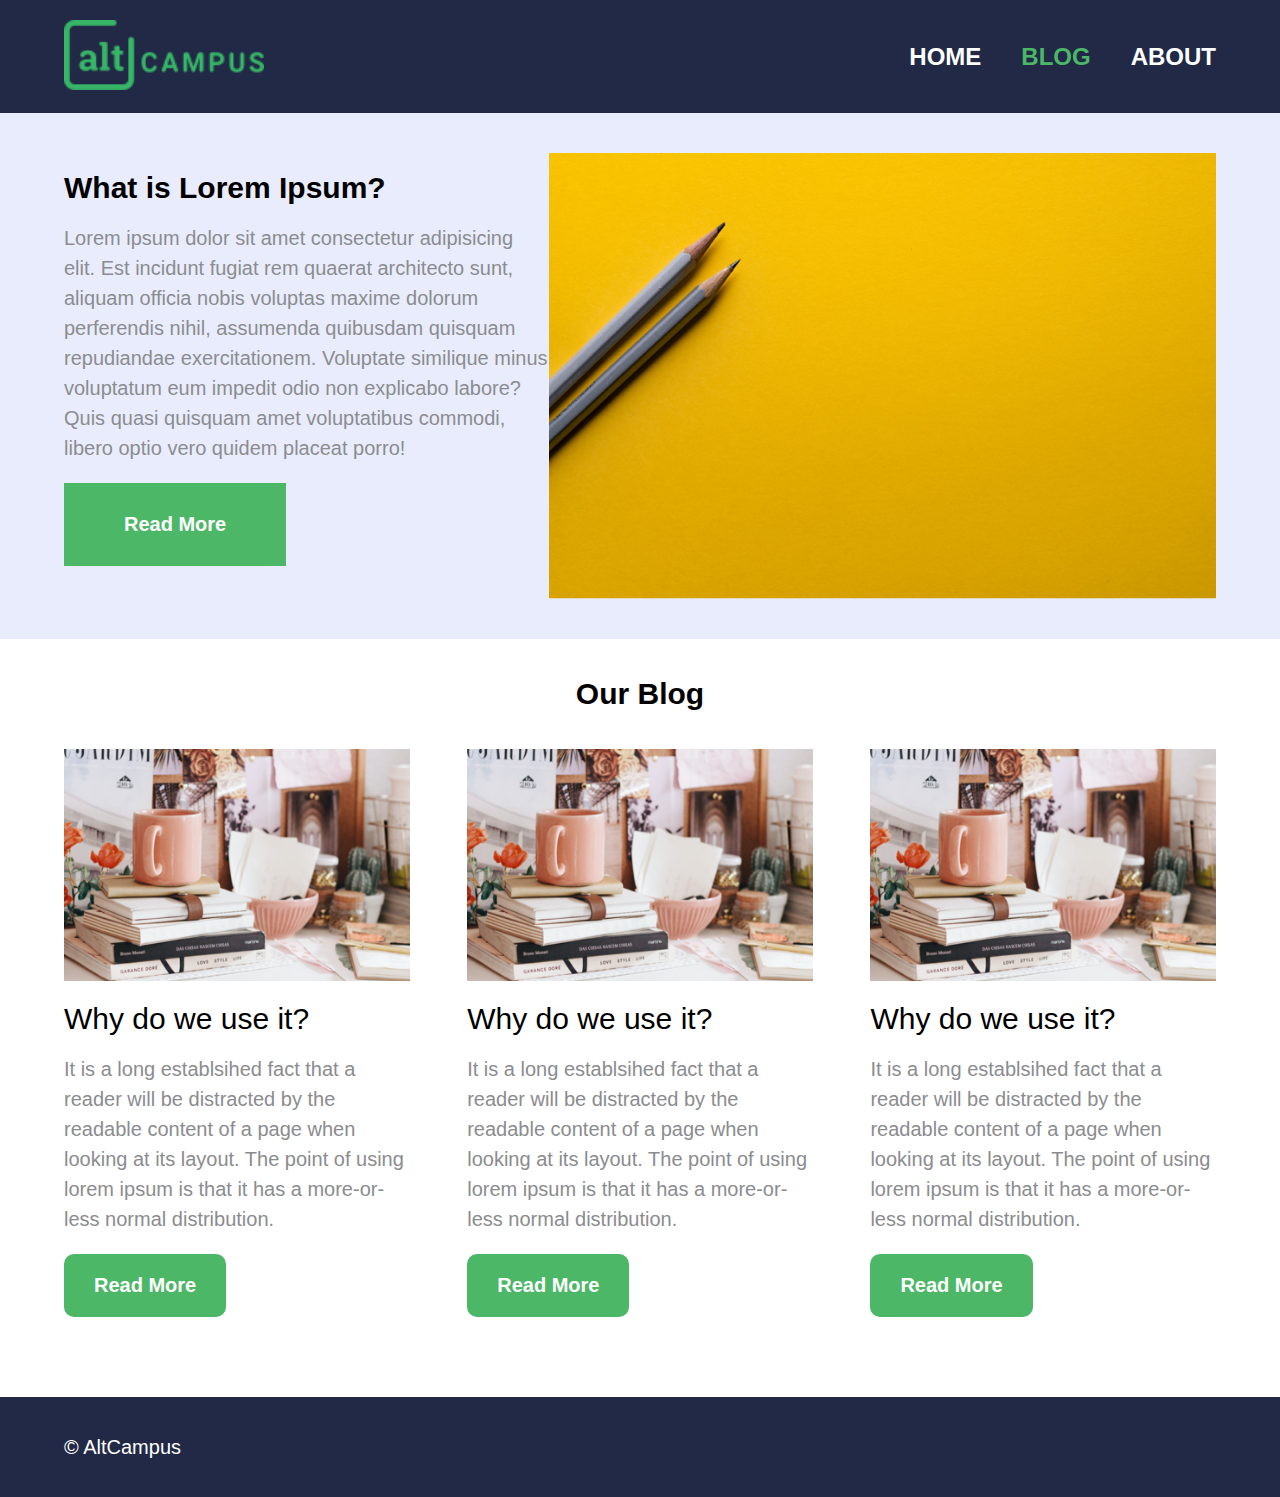
<file: block-BHaacm/index.html>
<!--writeCode

- Create a responsive layout according to the design shown below.

#### Large Screen view(Above 768px)

![Responsive Layout Assignment](https://raw.githubusercontent.com/suraj122/AC-STYLE-images/master/rwd/ex-1-desktop-view.png)

#### Small Screen view(Below 768px)

![Responsive Layout Assignment](https://raw.githubusercontent.com/suraj122/AC-STYLE-images/master/rwd/ex-1-mob-view.png)

- Using CSS resets is necessary.

- Use semantic tags and keep the nesting and indentation proper.

- Pay attention to the codes, your code quality matters a lot.

- Try to implement the layout as exactly as it has been provided in the design.

- Pay attention to minor things like spacing, alignment, size, etc.

- Use any font-family which suits better for the assignment.

- Once you are done with the assignment connect with the mentor and get the code reviewed.
-->

<!DOCTYPE html>
<html lang="en">
<head>
  <meta charset="UTF-8">
  <meta name="viewport" content="width=device-width, initial-scale=1.0">
  <title>Blog</title>
  <link rel="stylesheet" href="assets/stylesheet/styles.css">
  <link rel="stylesheet" href="https://use.fontawesome.com/releases/v5.15.4/css/all.css" integrity="sha384-DyZ88mC6Up2uqS4h/KRgHuoeGwBcD4Ng9SiP4dIRy0EXTlnuz47vAwmeGwVChigm" crossorigin="anonymous">
</head>
<body>
  <header class="header">
    <div class="container flex">
      <a href="#" class="brand">
        <img src="assets/media/logo.png" alt="brand-logo" class="brand-image">
      </a>
      <nav class="nav">
        <ul class="nav-menu flex">
          <li class="nav-item"><a href="#" class="nav-link">home</a></li>
          <li class="nav-item"><a href="#" class="nav-link active">blog</a></li>
          <li class="nav-item"><a href="#" class="nav-link">about</a></li>
        </ul>
      </nav>
    </div>
  </header> 
  <section class="article">
    <article>
      <div class="container flex">
        <div class="article-content wd-45">
          <h1 class="section-heading">What is Lorem Ipsum?</h1>
          <p class="para-text">Lorem ipsum dolor sit amet consectetur adipisicing elit. Est incidunt fugiat rem quaerat architecto sunt, aliquam officia nobis voluptas maxime dolorum perferendis nihil, assumenda quibusdam quisquam repudiandae exercitationem. Voluptate similique minus voluptatum eum impedit odio non explicabo labore? Quis quasi quisquam amet voluptatibus commodi, libero optio vero quidem placeat porro!</p>
          <button class="btn btn-lg">Read More</button>
        </div>
        <img src="assets/media/01.png" alt="pencils" class="article-image wd-45">
      </div>
    </article>
  </section>
  <section class="blog">
    <h2 class="blog-heading">Our Blog</h3>
    <div class="container flex">
      <article class="container-article wd-30">
        <img src="assets/media/02.png" alt="cup and books" class="article-image">
        <h4 class="article-heading">Why do we use it?</h4>
        <p class="para-text article-text">It is a long establsihed fact that a reader will be distracted by the readable content of a page when looking at its layout. The point of using lorem ipsum is that it has a more-or-less normal distribution.</p>
        <button class="btn btn-article">Read More</button>
      </article>
      <article class="container-article wd-30">
        <img src="assets/media/02.png" alt="cup and books" class="article-image">
        <h4 class="article-heading">Why do we use it?</h4>
        <p class="para-text article-text">It is a long establsihed fact that a reader will be distracted by the readable content of a page when looking at its layout. The point of using lorem ipsum is that it has a more-or-less normal distribution.</p>
        <button class="btn btn-article">Read More</button>
      </article>
      <article class="container-article wd-30">
        <img src="assets/media/02.png" alt="cup and books" class="article-image">
        <h4 class="article-heading">Why do we use it?</h4>
        <p class="para-text article-text">It is a long establsihed fact that a reader will be distracted by the readable content of a page when looking at its layout. The point of using lorem ipsum is that it has a more-or-less normal distribution.</p>
        <button class="btn btn-article">Read More</button>
      </article>
    </div>
  </section>
  <footer class="footer"> 
    <div class="container flex">
      <small>&copy; AltCampus</small>
      <nav class="footer-nav">
        <ul class="footer-nav-menu flex">
          <li><a href="#" class="footer-icon"><i class="fab fa-facebook-square"></i></a></li>
          <li><a href="#" class="footer-icon"><i class="fab fa-twitter-square"></i></a></li>
        </ul>
      </nav>
    </div>
  </footer>
</body>
</html>
</file>
<file: block-BHaacm/assets/stylesheet/styles.css>
html, body, div, span, applet, object, iframe,
h1, h2, h3, h4, h5, h6, p, blockquote, pre,
a, abbr, acronym, address, big, cite, code,
del, dfn, em, img, ins, kbd, q, s, samp,
small, strike, strong, sub, sup, tt, var,
b, u, i, center,
dl, dt, dd, ol, ul, li,
fieldset, form, label, legend,
table, caption, tbody, tfoot, thead, tr, th, td,
article, aside, canvas, details, embed, 
figure, figcaption, footer, header, hgroup, 
menu, nav, output, ruby, section, summary,
time, mark, audio, video {
	margin: 0;
	padding: 0;
	border: 0;
	font-size: 100%;
	font: inherit;
	vertical-align: baseline;
}
/* HTML5 display-role reset for older browsers */
article, aside, details, figcaption, figure, 
footer, header, hgroup, menu, nav, section {
	display: block;
}
body {
	line-height: 1;
}
ol, ul {
	list-style: none;
}
blockquote, q {
	quotes: none;
}
blockquote:before, blockquote:after,
q:before, q:after {
	content: '';
	content: none;
}
table {
	border-collapse: collapse;
	border-spacing: 0;
}
*{
  box-sizing: border-box;
}
html{
  font-size: 10px;
}
body{
  font-family: Arial, Helvetica, sans-serif;
}
a{
  text-decoration: none;
}


.container{
  max-width: 1400px;
  width: 100%;
  padding: 0 3.2rem;
  margin: 0 auto;
}

.flex{
  display: flex;
}

.section-heading{
  font-size: 1.5rem;
  font-weight: 600;
}

.para-text{
  line-height: 1.5;
  color: #8B8C8F;
}

.header{
  width: 100%;
  text-align: center;
  padding: 3.2rem 0;
  background-color: #222946;
}

.header .container{
  flex-direction: column;
}

.nav-menu{
  justify-content: center;
  margin-top: 1.5rem;
}

.active{
  margin: 0 2rem 0 2rem;
}
.brand-image{
  width: 12rem;
}
.nav-link{
  color: #ffffff;
  font-size: 1.2rem;
  font-weight: 600;
  text-transform: uppercase;
}
.active{
  color: #4BB767;
}

.article{
  padding: 2rem 0;
  background-color: #E9ECFC;  
}
.article .flex{
  flex-direction: column-reverse;
}
.article-content{
  padding-top: 1rem;
  width: 100%;
}
.article-content .btn,p{
  margin-top: 1rem;
}
.article-image{
  width: 100%;
  object-fit: cover;
}
.btn{
  color: #ffffff;
  background-color: #4BB767;
  border: none;
  padding: 1rem 2rem;
  border-radius: .5rem;
  font-weight: 700;
}


.blog{
  padding: 2rem 0;
}
.blog-heading{
  font-size: 1.5rem;
  font-weight: 600;
  text-align: center;
  margin-bottom: 2rem;
}
.container-article{
  margin-bottom: 2rem;
  flex: 1 1 100%;
}
.blog .flex{
  flex-wrap: wrap;
}
.article-text, .article-heading{
  margin: 1rem 0;
}
.btn-article{
  font-size: 1rem;
  padding: 1rem 1.5rem;
}


.footer{
  background-color: #222946;
  padding: 2rem 0;
  color: #fff;
}
.footer .container{
  flex-direction: column;
  justify-content: center;
  align-items: center;
}
.footer-nav-menu{
  margin-top: 1rem;
  flex-direction: row;
  width: 3rem;
  justify-content: space-between;
}
.footer-icon i{
  color: #ffffff;
  background-color: #222946;
}

@media only screen and (min-width: 768px){
  html{
    font-size: 20px;
  }
  .footer .container{
    flex-direction: row;
    justify-content: space-between;
  }
  .blog .container{
    justify-content: space-between;
  }
  .wd-30{
    flex: 0 1 30%;
  }
  .header{
    padding: 1rem 0;
  }
  .header .container{
    flex-direction: row;
    justify-content: space-between;
    align-items: center;
  }
  .nav-menu{
    align-items: center;
    margin-top: 0;
  }
  .brand-image{
    width: 10rem;
  }
  .article .container{
    flex-direction: row;
    justify-content: space-between;
  }
  .wd-45{
    flex: 0 1 45%;
  }
  .btn-lg{
    font-size: 1rem;
    padding: 1.5rem 3rem;
    border-radius: 0;
  }
  .article-heading{
    font-size: 1.5rem;
  }
}
</file>
